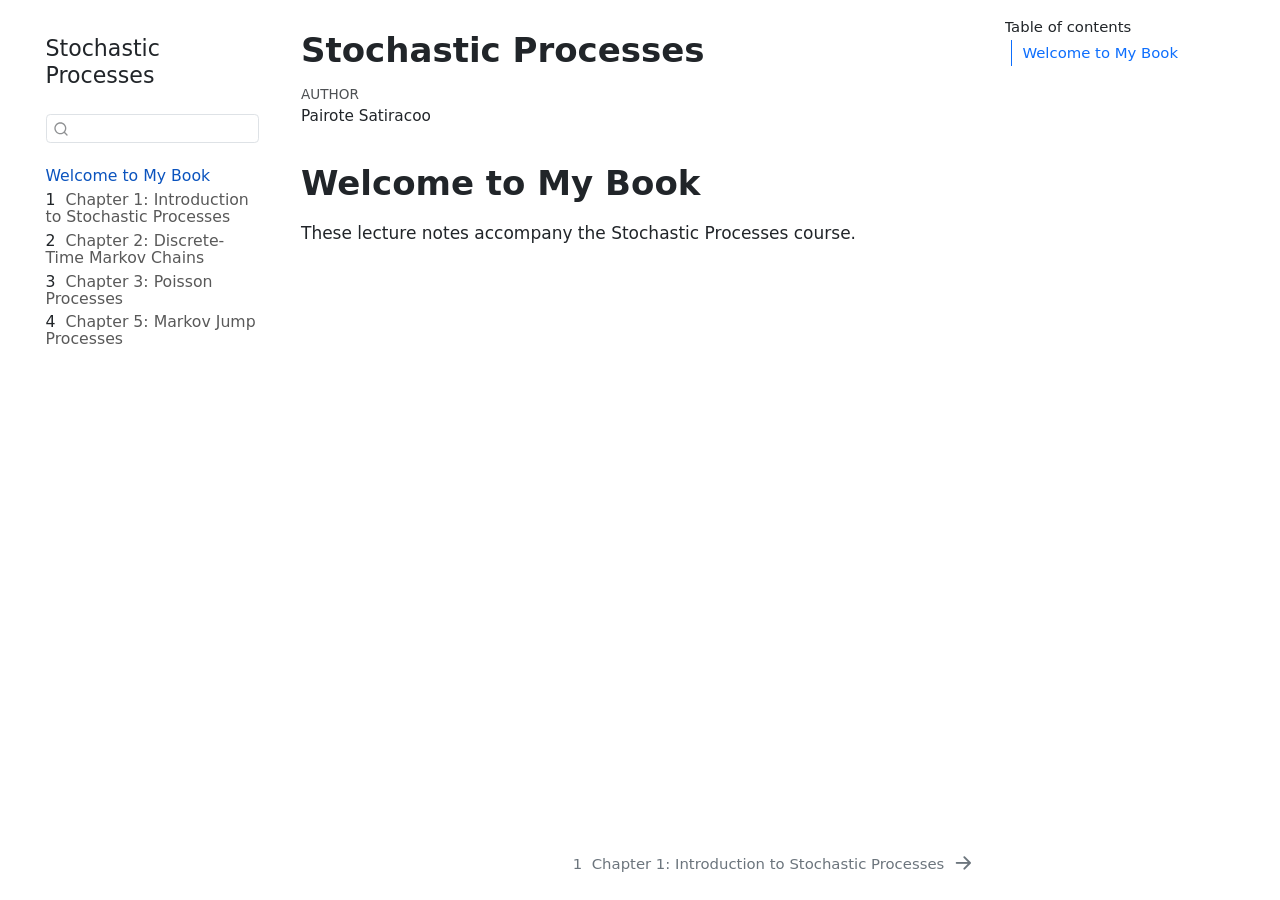
<file: index.html>
<!DOCTYPE html>
<html xmlns="http://www.w3.org/1999/xhtml" lang="en" xml:lang="en"><head>

<meta charset="utf-8">
<meta name="generator" content="quarto-1.9.38">

<meta name="viewport" content="width=device-width, initial-scale=1.0, user-scalable=yes">

<meta name="author" content="Pairote Satiracoo">

<title>Stochastic Processes</title>
<style>
/* Default styles provided by pandoc.
** See https://pandoc.org/MANUAL.html#variables-for-html for config info.
*/
code{white-space: pre-wrap;}
span.smallcaps{font-variant: small-caps;}
div.columns{display: flex; gap: min(4vw, 1.5em);}
div.column{flex: auto; overflow-x: auto;}
div.hanging-indent{margin-left: 1.5em; text-indent: -1.5em;}
ul.task-list{list-style: none;}
ul.task-list li input[type="checkbox"] {
  width: 0.8em;
  margin: 0 0.8em 0.2em -1em; /* quarto-specific, see https://github.com/quarto-dev/quarto-cli/issues/4556 */ 
  vertical-align: middle;
}
</style>


<script src="site_libs/quarto-nav/quarto-nav.js"></script>
<script src="site_libs/quarto-nav/headroom.min.js"></script>
<script src="site_libs/clipboard/clipboard.min.js"></script>
<script src="site_libs/quarto-search/autocomplete.umd.js"></script>
<script src="site_libs/quarto-search/fuse.min.js"></script>
<script src="site_libs/quarto-search/quarto-search.js"></script>
<meta name="quarto:offset" content="./">
<link href="./chapters/01_Introduction_to_Stochastic_Processes.html" rel="next">
<script src="site_libs/quarto-html/quarto.js" type="module"></script>
<script src="site_libs/quarto-html/tabsets/tabsets.js" type="module"></script>
<script src="site_libs/quarto-html/popper.min.js"></script>
<script src="site_libs/quarto-html/tippy.umd.min.js"></script>
<script src="site_libs/quarto-html/anchor.min.js"></script>
<link href="site_libs/quarto-html/tippy.css" rel="stylesheet">
<link href="site_libs/quarto-html/quarto-syntax-highlighting-15634bcf2e68342d4ad2dfa704d543f6.css" rel="stylesheet" id="quarto-text-highlighting-styles">
<script src="site_libs/bootstrap/bootstrap.min.js"></script>
<link href="site_libs/bootstrap/bootstrap-icons.css" rel="stylesheet">
<link href="site_libs/bootstrap/bootstrap-87aed0b8589e23e45aa8556edf37a91b.min.css" rel="stylesheet" append-hash="true" id="quarto-bootstrap" data-mode="light">
<script id="quarto-search-options" type="application/json">{
  "location": "sidebar",
  "copy-button": false,
  "collapse-after": 3,
  "panel-placement": "start",
  "type": "textbox",
  "limit": 50,
  "keyboard-shortcut": [
    "f",
    "/",
    "s"
  ],
  "show-item-context": false,
  "language": {
    "search-no-results-text": "No results",
    "search-matching-documents-text": "matching documents",
    "search-copy-link-title": "Copy link to search",
    "search-hide-matches-text": "Hide additional matches",
    "search-more-match-text": "more match in this document",
    "search-more-matches-text": "more matches in this document",
    "search-clear-button-title": "Clear",
    "search-text-placeholder": "",
    "search-detached-cancel-button-title": "Cancel",
    "search-submit-button-title": "Submit",
    "search-label": "Search"
  }
}</script>


</head>

<body class="nav-sidebar floating quarto-light">

<div id="quarto-search-results"></div>
  <header id="quarto-header" class="headroom fixed-top">
  <nav class="quarto-secondary-nav">
    <div class="container-fluid d-flex">
      <button type="button" class="quarto-btn-toggle btn" data-bs-toggle="collapse" role="button" data-bs-target=".quarto-sidebar-collapse-item" aria-controls="quarto-sidebar" aria-expanded="false" aria-label="Toggle sidebar navigation" onclick="if (window.quartoToggleHeadroom) { window.quartoToggleHeadroom(); }">
        <i class="bi bi-layout-text-sidebar-reverse"></i>
      </button>
        <nav class="quarto-page-breadcrumbs" aria-label="breadcrumb"><ol class="breadcrumb"><li class="breadcrumb-item"><a href="./index.html">Welcome to My Book</a></li></ol></nav>
        <a class="flex-grow-1" role="navigation" data-bs-toggle="collapse" data-bs-target=".quarto-sidebar-collapse-item" aria-controls="quarto-sidebar" aria-expanded="false" aria-label="Toggle sidebar navigation" onclick="if (window.quartoToggleHeadroom) { window.quartoToggleHeadroom(); }">      
        </a>
      <button type="button" class="btn quarto-search-button" aria-label="Search" onclick="window.quartoOpenSearch();">
        <i class="bi bi-search"></i>
      </button>
    </div>
  </nav>
</header>
<!-- content -->
<div id="quarto-content" class="quarto-container page-columns page-rows-contents page-layout-article">
<!-- sidebar -->
  <nav id="quarto-sidebar" class="sidebar collapse collapse-horizontal quarto-sidebar-collapse-item sidebar-navigation floating overflow-auto">
    <div class="pt-lg-2 mt-2 text-left sidebar-header">
    <div class="sidebar-title mb-0 py-0">
      <a href="./">Stochastic Processes</a> 
    </div>
      </div>
        <div class="mt-2 flex-shrink-0 align-items-center">
        <div class="sidebar-search">
        <div id="quarto-search" class="" title="Search"></div>
        </div>
        </div>
    <div class="sidebar-menu-container"> 
    <ul class="list-unstyled mt-1">
        <li class="sidebar-item">
  <div class="sidebar-item-container"> 
  <a href="./index.html" class="sidebar-item-text sidebar-link active">
 <span class="menu-text">Welcome to My Book</span></a>
  </div>
</li>
        <li class="sidebar-item">
  <div class="sidebar-item-container"> 
  <a href="./chapters/01_Introduction_to_Stochastic_Processes.html" class="sidebar-item-text sidebar-link">
 <span class="menu-text"><span class="chapter-number">1</span>&nbsp; <span class="chapter-title">Chapter 1: Introduction to Stochastic Processes</span></span></a>
  </div>
</li>
        <li class="sidebar-item">
  <div class="sidebar-item-container"> 
  <a href="./chapters/02_Discrete_Time_Stochastic_Processes.html" class="sidebar-item-text sidebar-link">
 <span class="menu-text"><span class="chapter-number">2</span>&nbsp; <span class="chapter-title">Chapter 2: Discrete-Time Markov Chains</span></span></a>
  </div>
</li>
        <li class="sidebar-item">
  <div class="sidebar-item-container"> 
  <a href="./chapters/05_Poisson_Processes.html" class="sidebar-item-text sidebar-link">
 <span class="menu-text"><span class="chapter-number">3</span>&nbsp; <span class="chapter-title">Chapter 3: Poisson Processes</span></span></a>
  </div>
</li>
        <li class="sidebar-item">
  <div class="sidebar-item-container"> 
  <a href="./chapters/08_Markov_Jump_Processes.html" class="sidebar-item-text sidebar-link">
 <span class="menu-text"><span class="chapter-number">4</span>&nbsp; <span class="chapter-title">Chapter 5: Markov Jump Processes</span></span></a>
  </div>
</li>
    </ul>
    </div>
</nav>
<div id="quarto-sidebar-glass" class="quarto-sidebar-collapse-item" data-bs-toggle="collapse" data-bs-target=".quarto-sidebar-collapse-item"></div>
<!-- margin-sidebar -->
    <div id="quarto-margin-sidebar" class="sidebar margin-sidebar">
        <nav id="TOC" role="doc-toc" class="toc-active">
    <h2 id="toc-title">Table of contents</h2>
   
  <ul>
  <li><a href="#welcome-to-my-book" id="toc-welcome-to-my-book" class="nav-link active" data-scroll-target="#welcome-to-my-book">Welcome to My Book</a></li>
  </ul>
</nav>
    </div>
<!-- main -->
<main class="content" id="quarto-document-content">

<header id="title-block-header" class="quarto-title-block default">
<div class="quarto-title">
<h1 class="title">Stochastic Processes</h1>
</div>



<div class="quarto-title-meta">

    <div>
    <div class="quarto-title-meta-heading">Author</div>
    <div class="quarto-title-meta-contents">
             <p>Pairote Satiracoo </p>
          </div>
  </div>
    
  
    
  </div>
  


</header>


<section id="welcome-to-my-book" class="level1 unnumbered">
<h1 class="unnumbered">Welcome to My Book</h1>
<p>These lecture notes accompany the Stochastic Processes course.</p>


</section>

</main> <!-- /main -->
<script id="quarto-html-after-body" type="application/javascript">
  window.document.addEventListener("DOMContentLoaded", function (event) {
    const icon = "";
    const anchorJS = new window.AnchorJS();
    anchorJS.options = {
      placement: 'right',
      icon: icon
    };
    anchorJS.add('.anchored');
    const isCodeAnnotation = (el) => {
      for (const clz of el.classList) {
        if (clz.startsWith('code-annotation-')) {                     
          return true;
        }
      }
      return false;
    }
    const onCopySuccess = function(e) {
      // button target
      const button = e.trigger;
      // don't keep focus
      button.blur();
      // flash "checked"
      button.classList.add('code-copy-button-checked');
      var currentTitle = button.getAttribute("title");
      button.setAttribute("title", "Copied!");
      let tooltip;
      if (window.bootstrap) {
        button.setAttribute("data-bs-toggle", "tooltip");
        button.setAttribute("data-bs-placement", "left");
        button.setAttribute("data-bs-title", "Copied!");
        tooltip = new bootstrap.Tooltip(button, 
          { trigger: "manual", 
            customClass: "code-copy-button-tooltip",
            offset: [0, -8]});
        tooltip.show();    
      }
      setTimeout(function() {
        if (tooltip) {
          tooltip.hide();
          button.removeAttribute("data-bs-title");
          button.removeAttribute("data-bs-toggle");
          button.removeAttribute("data-bs-placement");
        }
        button.setAttribute("title", currentTitle);
        button.classList.remove('code-copy-button-checked');
      }, 1000);
      // clear code selection
      e.clearSelection();
    }
    const getTextToCopy = function(trigger) {
      const outerScaffold = trigger.parentElement.cloneNode(true);
      const codeEl = outerScaffold.querySelector('code');
      for (const childEl of codeEl.children) {
        if (isCodeAnnotation(childEl)) {
          childEl.remove();
        }
      }
      return codeEl.innerText;
    }
    const clipboard = new window.ClipboardJS('.code-copy-button:not([data-in-quarto-modal])', {
      text: getTextToCopy
    });
    clipboard.on('success', onCopySuccess);
    if (window.document.getElementById('quarto-embedded-source-code-modal')) {
      const clipboardModal = new window.ClipboardJS('.code-copy-button[data-in-quarto-modal]', {
        text: getTextToCopy,
        container: window.document.getElementById('quarto-embedded-source-code-modal')
      });
      clipboardModal.on('success', onCopySuccess);
    }
      var localhostRegex = new RegExp(/^(?:http|https):\/\/localhost\:?[0-9]*\//);
      var mailtoRegex = new RegExp(/^mailto:/);
        var filterRegex = new RegExp('/' + window.location.host + '/');
      var isInternal = (href) => {
          return filterRegex.test(href) || localhostRegex.test(href) || mailtoRegex.test(href);
      }
      // Inspect non-navigation links and adorn them if external
     var links = window.document.querySelectorAll('a[href]:not(.nav-link):not(.navbar-brand):not(.toc-action):not(.sidebar-link):not(.sidebar-item-toggle):not(.pagination-link):not(.no-external):not([aria-hidden]):not(.dropdown-item):not(.quarto-navigation-tool):not(.about-link)');
      for (var i=0; i<links.length; i++) {
        const link = links[i];
        if (!isInternal(link.href)) {
          // undo the damage that might have been done by quarto-nav.js in the case of
          // links that we want to consider external
          if (link.dataset.originalHref !== undefined) {
            link.href = link.dataset.originalHref;
          }
        }
      }
    function tippyHover(el, contentFn, onTriggerFn, onUntriggerFn) {
      const config = {
        allowHTML: true,
        maxWidth: 500,
        delay: 100,
        arrow: false,
        appendTo: function(el) {
            return el.parentElement;
        },
        interactive: true,
        interactiveBorder: 10,
        theme: 'quarto',
        placement: 'bottom-start',
      };
      if (contentFn) {
        config.content = contentFn;
      }
      if (onTriggerFn) {
        config.onTrigger = onTriggerFn;
      }
      if (onUntriggerFn) {
        config.onUntrigger = onUntriggerFn;
      }
      window.tippy(el, config); 
    }
    const noterefs = window.document.querySelectorAll('a[role="doc-noteref"]');
    for (var i=0; i<noterefs.length; i++) {
      const ref = noterefs[i];
      tippyHover(ref, function() {
        // use id or data attribute instead here
        let href = ref.getAttribute('data-footnote-href') || ref.getAttribute('href');
        try { href = new URL(href).hash; } catch {}
        const id = href.replace(/^#\/?/, "");
        const note = window.document.getElementById(id);
        if (note) {
          return note.innerHTML;
        } else {
          return "";
        }
      });
    }
    const xrefs = window.document.querySelectorAll('a.quarto-xref');
    const processXRef = (id, note) => {
      // Strip column container classes
      const stripColumnClz = (el) => {
        el.classList.remove("page-full", "page-columns");
        if (el.children) {
          for (const child of el.children) {
            stripColumnClz(child);
          }
        }
      }
      stripColumnClz(note)
      if (id === null || id.startsWith('sec-')) {
        // Special case sections, only their first couple elements
        const container = document.createElement("div");
        if (note.children && note.children.length > 2) {
          container.appendChild(note.children[0].cloneNode(true));
          for (let i = 1; i < note.children.length; i++) {
            const child = note.children[i];
            if (child.tagName === "P" && child.innerText === "") {
              continue;
            } else {
              container.appendChild(child.cloneNode(true));
              break;
            }
          }
          if (window.Quarto?.typesetMath) {
            window.Quarto.typesetMath(container);
          }
          return container.innerHTML
        } else {
          if (window.Quarto?.typesetMath) {
            window.Quarto.typesetMath(note);
          }
          return note.innerHTML;
        }
      } else {
        // Remove any anchor links if they are present
        const anchorLink = note.querySelector('a.anchorjs-link');
        if (anchorLink) {
          anchorLink.remove();
        }
        if (window.Quarto?.typesetMath) {
          window.Quarto.typesetMath(note);
        }
        if (note.classList.contains("callout")) {
          return note.outerHTML;
        } else {
          return note.innerHTML;
        }
      }
    }
    for (var i=0; i<xrefs.length; i++) {
      const xref = xrefs[i];
      tippyHover(xref, undefined, function(instance) {
        instance.disable();
        let url = xref.getAttribute('href');
        let hash = undefined; 
        if (url.startsWith('#')) {
          hash = url;
        } else {
          try { hash = new URL(url).hash; } catch {}
        }
        if (hash) {
          const id = hash.replace(/^#\/?/, "");
          const note = window.document.getElementById(id);
          if (note !== null) {
            try {
              const html = processXRef(id, note.cloneNode(true));
              instance.setContent(html);
            } finally {
              instance.enable();
              instance.show();
            }
          } else {
            // See if we can fetch this
            fetch(url.split('#')[0])
            .then(res => res.text())
            .then(html => {
              const parser = new DOMParser();
              const htmlDoc = parser.parseFromString(html, "text/html");
              const note = htmlDoc.getElementById(id);
              if (note !== null) {
                const html = processXRef(id, note);
                instance.setContent(html);
              } 
            }).finally(() => {
              instance.enable();
              instance.show();
            });
          }
        } else {
          // See if we can fetch a full url (with no hash to target)
          // This is a special case and we should probably do some content thinning / targeting
          fetch(url)
          .then(res => res.text())
          .then(html => {
            const parser = new DOMParser();
            const htmlDoc = parser.parseFromString(html, "text/html");
            const note = htmlDoc.querySelector('main.content');
            if (note !== null) {
              // This should only happen for chapter cross references
              // (since there is no id in the URL)
              // remove the first header
              if (note.children.length > 0 && note.children[0].tagName === "HEADER") {
                note.children[0].remove();
              }
              const html = processXRef(null, note);
              instance.setContent(html);
            } 
          }).finally(() => {
            instance.enable();
            instance.show();
          });
        }
      }, function(instance) {
      });
    }
        let selectedAnnoteEl;
        const selectorForAnnotation = ( cell, annotation) => {
          let cellAttr = 'data-code-cell="' + cell + '"';
          let lineAttr = 'data-code-annotation="' +  annotation + '"';
          const selector = 'span[' + cellAttr + '][' + lineAttr + ']';
          return selector;
        }
        const selectCodeLines = (annoteEl) => {
          const doc = window.document;
          const targetCell = annoteEl.getAttribute("data-target-cell");
          const targetAnnotation = annoteEl.getAttribute("data-target-annotation");
          const annoteSpan = window.document.querySelector(selectorForAnnotation(targetCell, targetAnnotation));
          const lines = annoteSpan.getAttribute("data-code-lines").split(",");
          const lineIds = lines.map((line) => {
            return targetCell + "-" + line;
          })
          let top = null;
          let height = null;
          let parent = null;
          if (lineIds.length > 0) {
              //compute the position of the single el (top and bottom and make a div)
              const el = window.document.getElementById(lineIds[0]);
              top = el.offsetTop;
              height = el.offsetHeight;
              parent = el.parentElement.parentElement;
            if (lineIds.length > 1) {
              const lastEl = window.document.getElementById(lineIds[lineIds.length - 1]);
              const bottom = lastEl.offsetTop + lastEl.offsetHeight;
              height = bottom - top;
            }
            if (top !== null && height !== null && parent !== null) {
              // cook up a div (if necessary) and position it 
              let div = window.document.getElementById("code-annotation-line-highlight");
              if (div === null) {
                div = window.document.createElement("div");
                div.setAttribute("id", "code-annotation-line-highlight");
                div.style.position = 'absolute';
                parent.appendChild(div);
              }
              div.style.top = top - 2 + "px";
              div.style.height = height + 4 + "px";
              div.style.left = 0;
              let gutterDiv = window.document.getElementById("code-annotation-line-highlight-gutter");
              if (gutterDiv === null) {
                gutterDiv = window.document.createElement("div");
                gutterDiv.setAttribute("id", "code-annotation-line-highlight-gutter");
                gutterDiv.style.position = 'absolute';
                const codeCell = window.document.getElementById(targetCell);
                const gutter = codeCell.querySelector('.code-annotation-gutter');
                gutter.appendChild(gutterDiv);
              }
              gutterDiv.style.top = top - 2 + "px";
              gutterDiv.style.height = height + 4 + "px";
            }
            selectedAnnoteEl = annoteEl;
          }
        };
        const unselectCodeLines = () => {
          const elementsIds = ["code-annotation-line-highlight", "code-annotation-line-highlight-gutter"];
          elementsIds.forEach((elId) => {
            const div = window.document.getElementById(elId);
            if (div) {
              div.remove();
            }
          });
          selectedAnnoteEl = undefined;
        };
          // Handle positioning of the toggle
      window.addEventListener(
        "resize",
        throttle(() => {
          elRect = undefined;
          if (selectedAnnoteEl) {
            selectCodeLines(selectedAnnoteEl);
          }
        }, 10)
      );
      function throttle(fn, ms) {
      let throttle = false;
      let timer;
        return (...args) => {
          if(!throttle) { // first call gets through
              fn.apply(this, args);
              throttle = true;
          } else { // all the others get throttled
              if(timer) clearTimeout(timer); // cancel #2
              timer = setTimeout(() => {
                fn.apply(this, args);
                timer = throttle = false;
              }, ms);
          }
        };
      }
        // Attach click handler to the DT
        const annoteDls = window.document.querySelectorAll('dt[data-target-cell]');
        for (const annoteDlNode of annoteDls) {
          annoteDlNode.addEventListener('click', (event) => {
            const clickedEl = event.target;
            if (clickedEl !== selectedAnnoteEl) {
              unselectCodeLines();
              const activeEl = window.document.querySelector('dt[data-target-cell].code-annotation-active');
              if (activeEl) {
                activeEl.classList.remove('code-annotation-active');
              }
              selectCodeLines(clickedEl);
              clickedEl.classList.add('code-annotation-active');
            } else {
              // Unselect the line
              unselectCodeLines();
              clickedEl.classList.remove('code-annotation-active');
            }
          });
        }
    const findCites = (el) => {
      const parentEl = el.parentElement;
      if (parentEl) {
        const cites = parentEl.dataset.cites;
        if (cites) {
          return {
            el,
            cites: cites.split(' ')
          };
        } else {
          return findCites(el.parentElement)
        }
      } else {
        return undefined;
      }
    };
    var bibliorefs = window.document.querySelectorAll('a[role="doc-biblioref"]');
    for (var i=0; i<bibliorefs.length; i++) {
      const ref = bibliorefs[i];
      const citeInfo = findCites(ref);
      if (citeInfo) {
        tippyHover(citeInfo.el, function() {
          var popup = window.document.createElement('div');
          citeInfo.cites.forEach(function(cite) {
            var citeDiv = window.document.createElement('div');
            citeDiv.classList.add('hanging-indent');
            citeDiv.classList.add('csl-entry');
            var biblioDiv = window.document.getElementById('ref-' + cite);
            if (biblioDiv) {
              citeDiv.innerHTML = biblioDiv.innerHTML;
            }
            popup.appendChild(citeDiv);
          });
          return popup.innerHTML;
        });
      }
    }
  });
  </script>
<nav class="page-navigation">
  <div class="nav-page nav-page-previous">
  </div>
  <div class="nav-page nav-page-next">
      <a href="./chapters/01_Introduction_to_Stochastic_Processes.html" class="pagination-link" aria-label="Chapter 1: Introduction to Stochastic Processes">
        <span class="nav-page-text"><span class="chapter-number">1</span>&nbsp; <span class="chapter-title">Chapter 1: Introduction to Stochastic Processes</span></span> <i class="bi bi-arrow-right-short"></i>
      </a>
  </div>
</nav>
</div> <!-- /content -->




</body></html>
</file>
<file: site_libs/quarto-html/tippy.css>
.tippy-box[data-animation=fade][data-state=hidden]{opacity:0}[data-tippy-root]{max-width:calc(100vw - 10px)}.tippy-box{position:relative;background-color:#333;color:#fff;border-radius:4px;font-size:14px;line-height:1.4;white-space:normal;outline:0;transition-property:transform,visibility,opacity}.tippy-box[data-placement^=top]>.tippy-arrow{bottom:0}.tippy-box[data-placement^=top]>.tippy-arrow:before{bottom:-7px;left:0;border-width:8px 8px 0;border-top-color:initial;transform-origin:center top}.tippy-box[data-placement^=bottom]>.tippy-arrow{top:0}.tippy-box[data-placement^=bottom]>.tippy-arrow:before{top:-7px;left:0;border-width:0 8px 8px;border-bottom-color:initial;transform-origin:center bottom}.tippy-box[data-placement^=left]>.tippy-arrow{right:0}.tippy-box[data-placement^=left]>.tippy-arrow:before{border-width:8px 0 8px 8px;border-left-color:initial;right:-7px;transform-origin:center left}.tippy-box[data-placement^=right]>.tippy-arrow{left:0}.tippy-box[data-placement^=right]>.tippy-arrow:before{left:-7px;border-width:8px 8px 8px 0;border-right-color:initial;transform-origin:center right}.tippy-box[data-inertia][data-state=visible]{transition-timing-function:cubic-bezier(.54,1.5,.38,1.11)}.tippy-arrow{width:16px;height:16px;color:#333}.tippy-arrow:before{content:"";position:absolute;border-color:transparent;border-style:solid}.tippy-content{position:relative;padding:5px 9px;z-index:1}
</file>
<file: site_libs/quarto-html/quarto-syntax-highlighting-15634bcf2e68342d4ad2dfa704d543f6.css>
/* quarto syntax highlight colors */
:root {
  --quarto-hl-ot-color: #003B4F;
  --quarto-hl-at-color: #657422;
  --quarto-hl-ss-color: #20794D;
  --quarto-hl-an-color: #5E5E5E;
  --quarto-hl-fu-color: #4758AB;
  --quarto-hl-st-color: #20794D;
  --quarto-hl-cf-color: #003B4F;
  --quarto-hl-op-color: #5E5E5E;
  --quarto-hl-er-color: #AD0000;
  --quarto-hl-bn-color: #AD0000;
  --quarto-hl-al-color: #AD0000;
  --quarto-hl-va-color: #111111;
  --quarto-hl-bu-color: inherit;
  --quarto-hl-ex-color: inherit;
  --quarto-hl-pp-color: #AD0000;
  --quarto-hl-in-color: #5E5E5E;
  --quarto-hl-vs-color: #20794D;
  --quarto-hl-wa-color: #5E5E5E;
  --quarto-hl-do-color: #5E5E5E;
  --quarto-hl-im-color: #00769E;
  --quarto-hl-ch-color: #20794D;
  --quarto-hl-dt-color: #AD0000;
  --quarto-hl-fl-color: #AD0000;
  --quarto-hl-co-color: #5E5E5E;
  --quarto-hl-cv-color: #5E5E5E;
  --quarto-hl-cn-color: #8f5902;
  --quarto-hl-sc-color: #5E5E5E;
  --quarto-hl-dv-color: #AD0000;
  --quarto-hl-kw-color: #003B4F;
}

/* other quarto variables */
:root {
  --quarto-font-monospace: SFMono-Regular, Menlo, Monaco, Consolas, "Liberation Mono", "Courier New", monospace;
}

/* syntax highlight based on Pandoc's rules */
pre > code.sourceCode > span {
  color: #003B4F;
}

code.sourceCode > span {
  color: #003B4F;
}

div.sourceCode,
div.sourceCode pre.sourceCode {
  color: #003B4F;
}

/* Normal */
code span {
  color: #003B4F;
}

/* Alert */
code span.al {
  color: #AD0000;
  font-style: inherit;
}

/* Annotation */
code span.an {
  color: #5E5E5E;
  font-style: inherit;
}

/* Attribute */
code span.at {
  color: #657422;
  font-style: inherit;
}

/* BaseN */
code span.bn {
  color: #AD0000;
  font-style: inherit;
}

/* BuiltIn */
code span.bu {
  font-style: inherit;
}

/* ControlFlow */
code span.cf {
  color: #003B4F;
  font-weight: bold;
  font-style: inherit;
}

/* Char */
code span.ch {
  color: #20794D;
  font-style: inherit;
}

/* Constant */
code span.cn {
  color: #8f5902;
  font-style: inherit;
}

/* Comment */
code span.co {
  color: #5E5E5E;
  font-style: inherit;
}

/* CommentVar */
code span.cv {
  color: #5E5E5E;
  font-style: italic;
}

/* Documentation */
code span.do {
  color: #5E5E5E;
  font-style: italic;
}

/* DataType */
code span.dt {
  color: #AD0000;
  font-style: inherit;
}

/* DecVal */
code span.dv {
  color: #AD0000;
  font-style: inherit;
}

/* Error */
code span.er {
  color: #AD0000;
  font-style: inherit;
}

/* Extension */
code span.ex {
  font-style: inherit;
}

/* Float */
code span.fl {
  color: #AD0000;
  font-style: inherit;
}

/* Function */
code span.fu {
  color: #4758AB;
  font-style: inherit;
}

/* Import */
code span.im {
  color: #00769E;
  font-style: inherit;
}

/* Information */
code span.in {
  color: #5E5E5E;
  font-style: inherit;
}

/* Keyword */
code span.kw {
  color: #003B4F;
  font-weight: bold;
  font-style: inherit;
}

/* Operator */
code span.op {
  color: #5E5E5E;
  font-style: inherit;
}

/* Other */
code span.ot {
  color: #003B4F;
  font-style: inherit;
}

/* Preprocessor */
code span.pp {
  color: #AD0000;
  font-style: inherit;
}

/* SpecialChar */
code span.sc {
  color: #5E5E5E;
  font-style: inherit;
}

/* SpecialString */
code span.ss {
  color: #20794D;
  font-style: inherit;
}

/* String */
code span.st {
  color: #20794D;
  font-style: inherit;
}

/* Variable */
code span.va {
  color: #111111;
  font-style: inherit;
}

/* VerbatimString */
code span.vs {
  color: #20794D;
  font-style: inherit;
}

/* Warning */
code span.wa {
  color: #5E5E5E;
  font-style: italic;
}

.prevent-inlining {
  content: "</";
}

/*# sourceMappingURL=f23921c56f73e400b49028c9186a1aa0.css.map */
</file>
